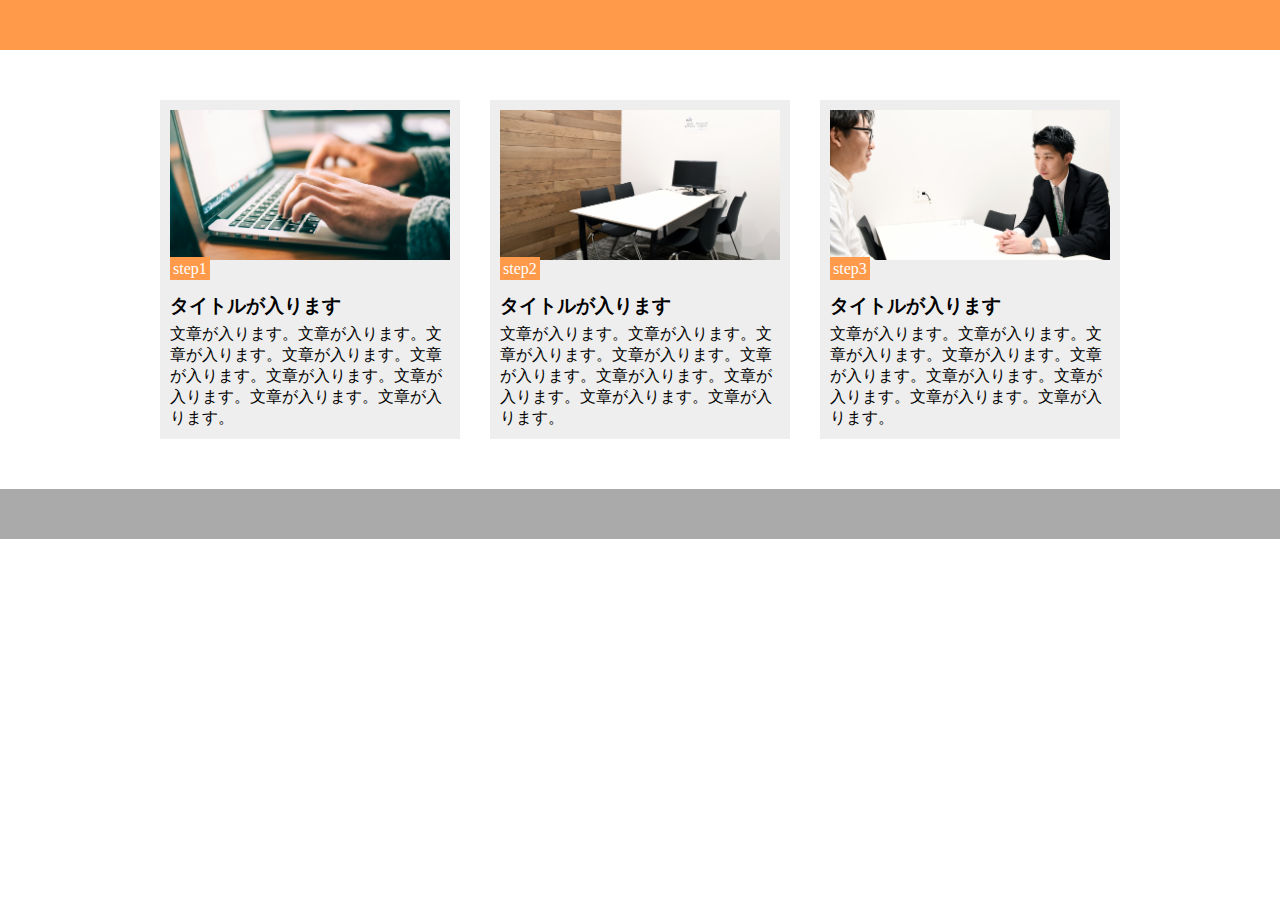
<file: 第10章　課題提出用/index.html>
<html lang="ja"><head>
  <meta charset="UTF-8">
  <meta name="viewport" content="width=device-width,initial-scale=1.0">

  <title>10章演習（課題）</title>
  <link rel="stylesheet" href="style.css">
</head>

<body>
  <header></header>
  <main>
    <div class="step-box">
      <div class="step-img1"></div>
      <span class="step-num">step1</span>
      <h3 class="title">タイトルが入ります</h3>
      <p class="text">
        文章が入ります。文章が入ります。文章が入ります。文章が入ります。文章が入ります。文章が入ります。文章が入ります。文章が入ります。文章が入ります。
      </p>
    </div>

    <div class="step-box">
      <div class="step-img2"></div>
      <span class="step-num">step2</span>
      <h3 class="title">タイトルが入ります</h3>
      <p class="text">
        文章が入ります。文章が入ります。文章が入ります。文章が入ります。文章が入ります。文章が入ります。文章が入ります。文章が入ります。文章が入ります。
      </p>
    </div>

    <div class="step-box">
      <div class="step-img3"></div>
      <span class="step-num">step3</span>
      <h3 class="title">タイトルが入ります</h3>
      <p class="text">
        文章が入ります。文章が入ります。文章が入ります。文章が入ります。文章が入ります。文章が入ります。文章が入ります。文章が入ります。文章が入ります。
      </p>
    </div>
  </main>

  <footer></footer>


</body></html>
</file>
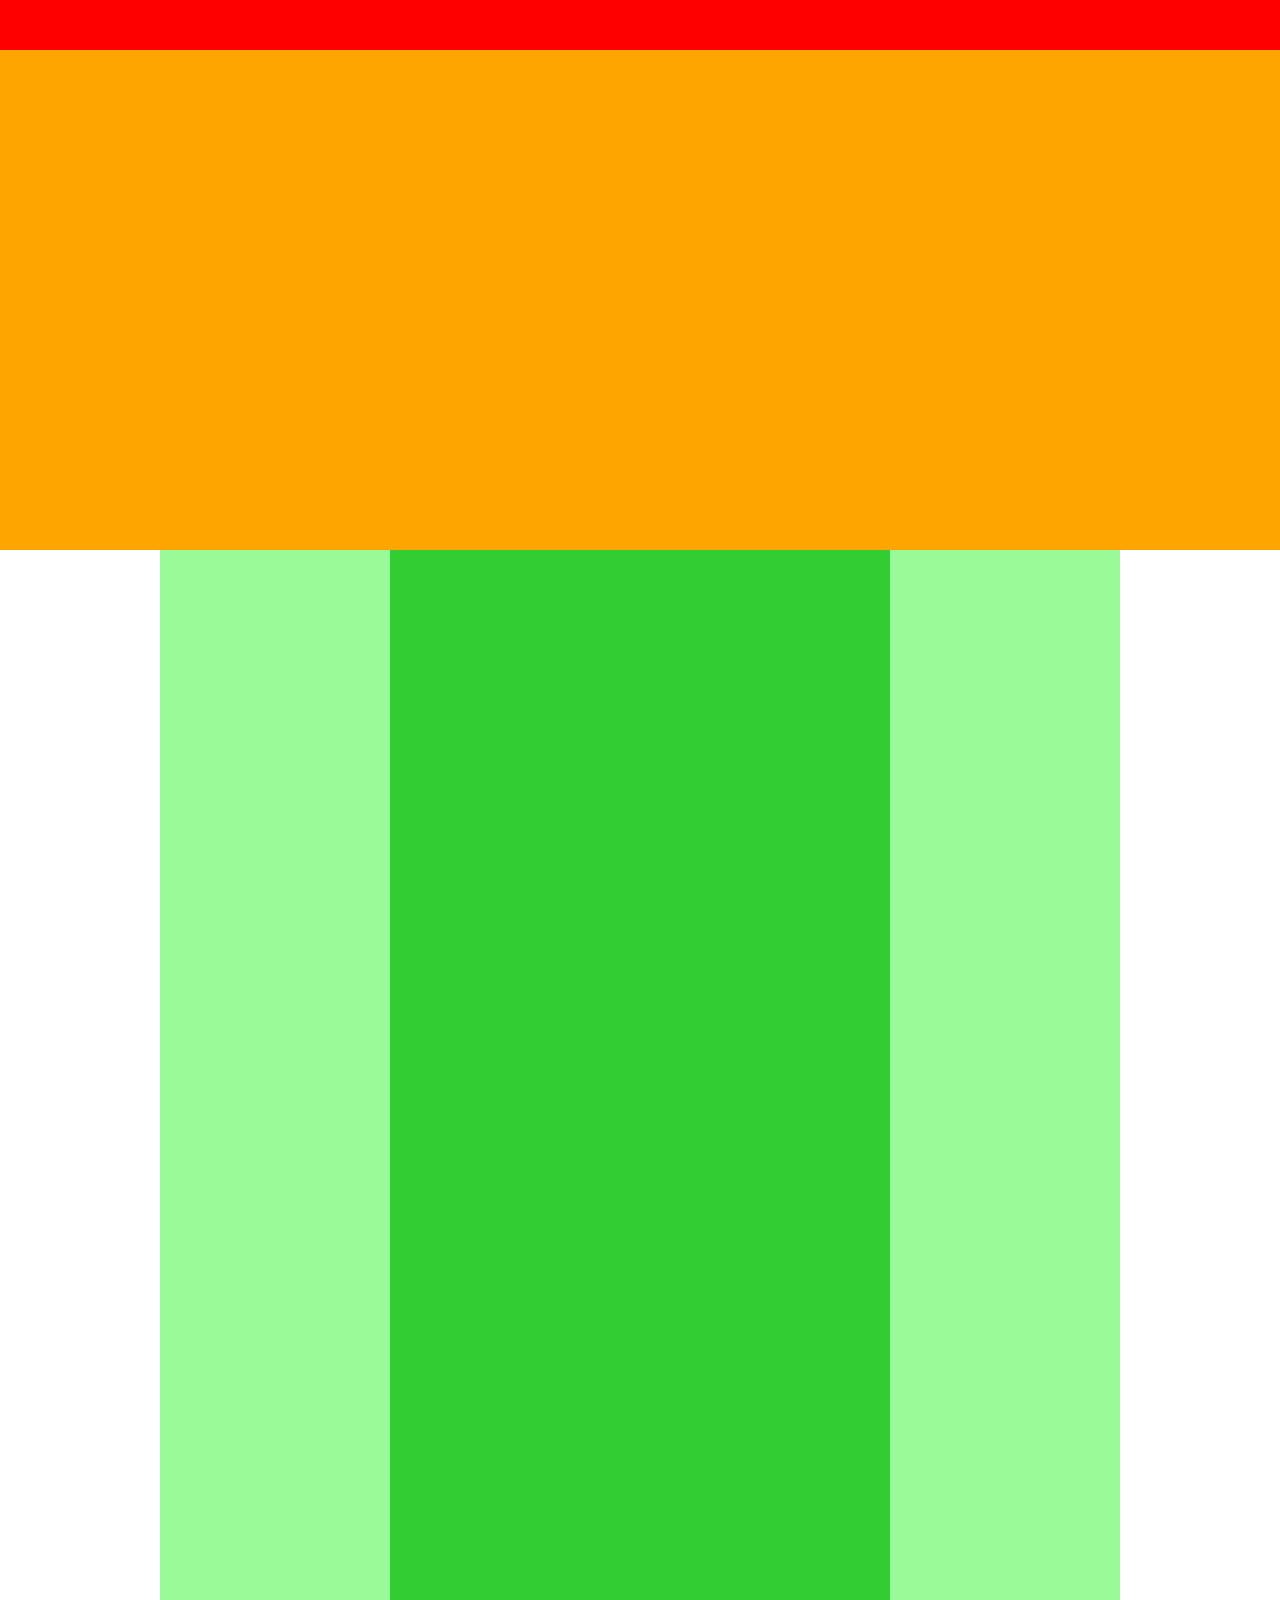
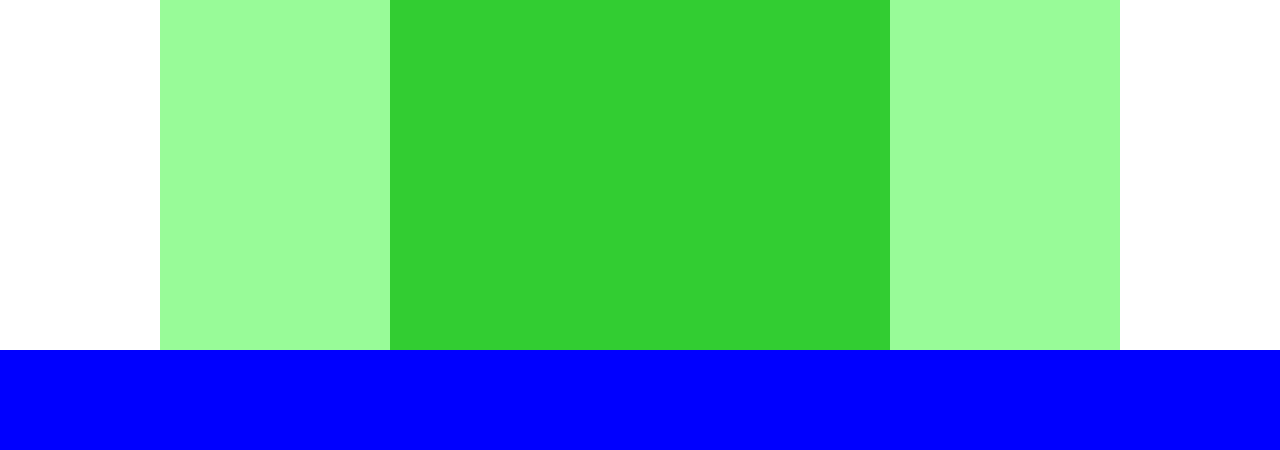
<file: 第４章/index.html>
<!DOCTYPE html>
<html lang="ja">
  <head>
    <meta charset="UTF-8" />
    <link rel="stylesheet" href="style.css" />
    <title>演習</title>
  </head>

  <body>
    <div class="header">
      <div class="header-top"></div>
      <div class="header-bottom"></div>

    </div>

    <div class="main-visual">

    </div>

    <div class="main">
    <div class="sidebar-left"></div>
    <div class="blog"></div>
    <div class="sidebar-right"></div>


    </div>

<div class="footer">

</div>

</body>


</html>
</file>
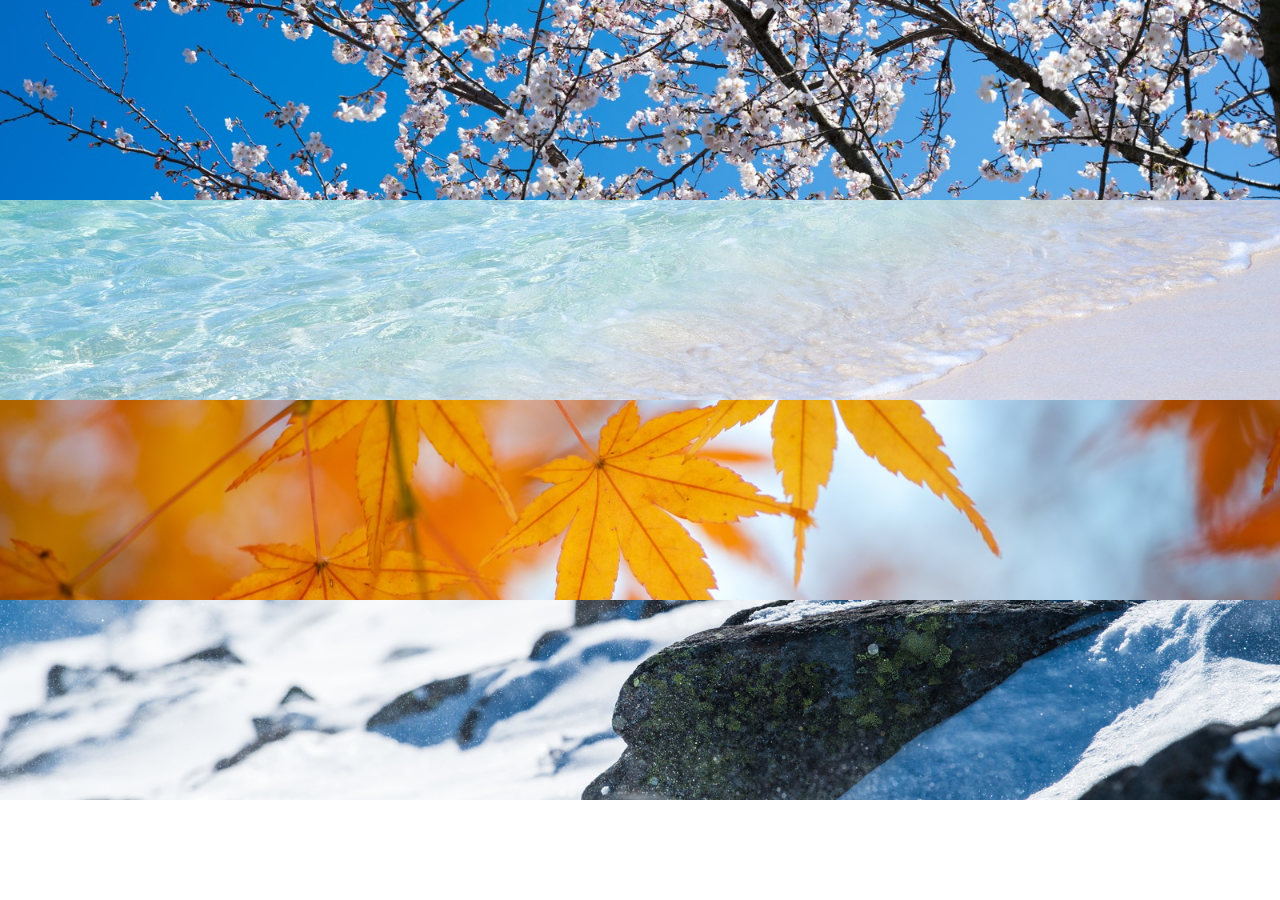
<file: 第６章/index.html>
<!DOCTYPE html>
<html lang="ja">
  <head>
    <meta charset="UTF-8" />
    <!-- CSSファイルの読み込み -->
    <link rel="stylesheet" href="style.css" />
    <title>CARAVAN</title>
  </head>

  <body>

<div class="box1"></div>
<div class="box2"></div>
<div class="box3"></div>
<div class="box4"></div>


  </body>

</html>
</file>
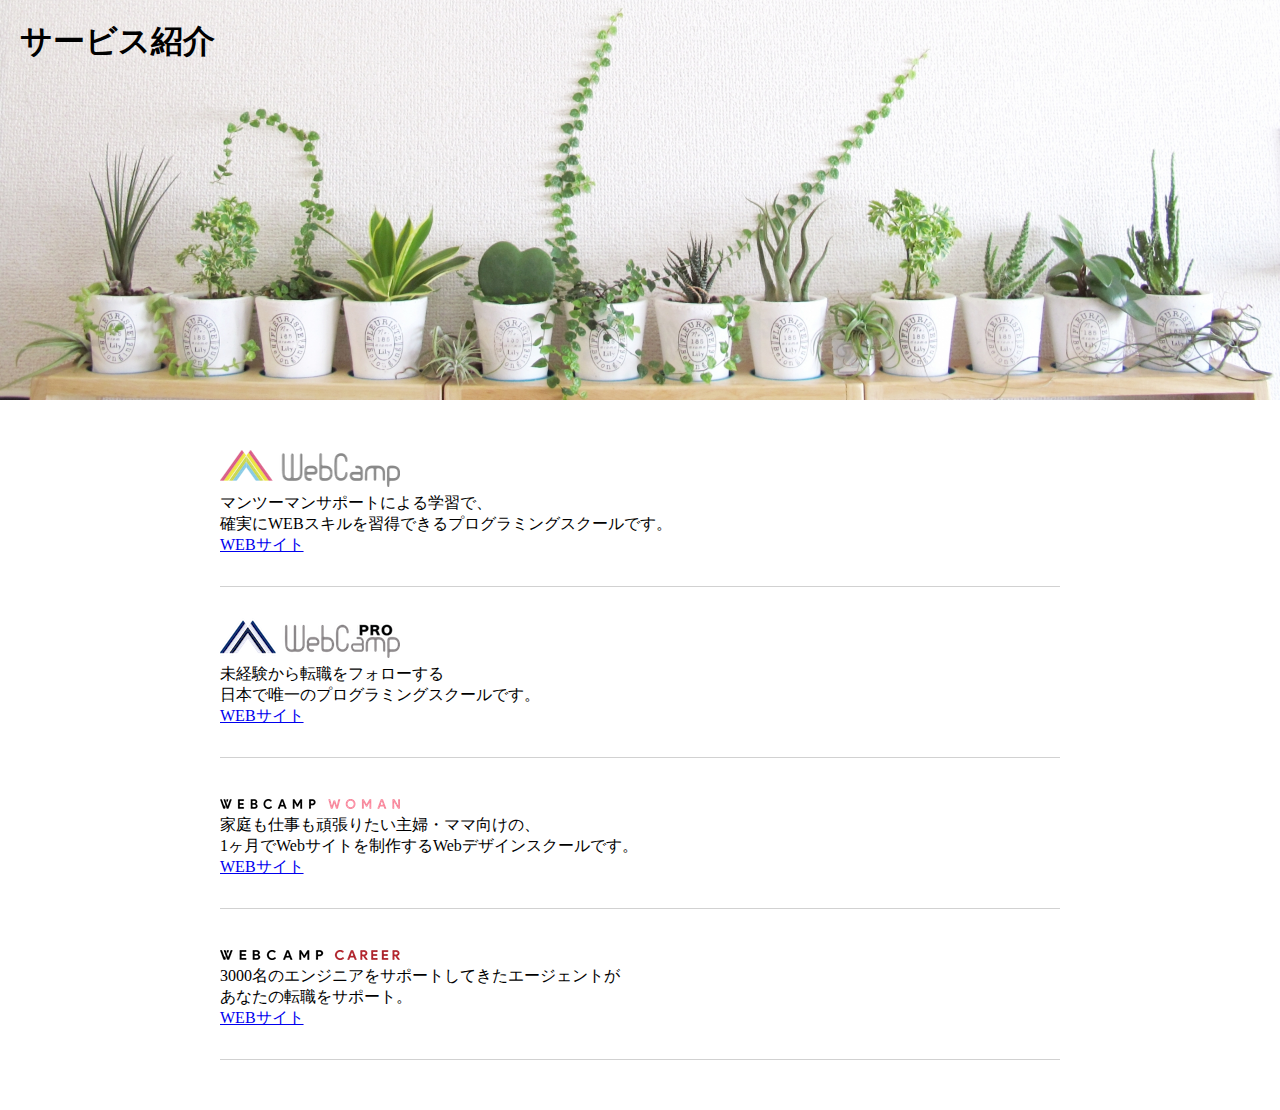
<file: 第７章/index.html>
<!DOCTYPE html>
<html lang="ja">
  <head>
    <meta charset="UTF-8" />
    <!-- CSSファイルの読み込み -->
    <link rel="stylesheet" href="style.css" />
    <title>CARAVAN</title>
  </head>

<body>
<section class="main-visual">
<h1 class="headline">サービス紹介</h1>
</section>

<main>
<section class="box1">
<h2>
  <img src="img/wc-logo.png">
</h2>
<p>
マンツーマンサポートによる学習で、<br/>
確実にWEBスキルを習得できるプログラミングスクールです。
</p>
<a href="https://web-camp.io/">WEBサイト</a>
</p>
</h2>
</section>

<section class="box2">
  <h2>
<img src="img/wcp-logo.png">
</h2>
<p>
未経験から転職をフォローする<br/>
日本で唯一のプログラミングスクールです。
</p>
<p>
  <a href="https://web-camp.io/">WEBサイト</a>
</p>
</section>

<section class="box3">
  <h2>
<img src="img/wcw-logo.png">
</h2>
<p>
家庭も仕事も頑張りたい主婦・ママ向けの、<br/>
1ヶ月でWebサイトを制作するWebデザインスクールです。
</p>
<p>
  <a href="https://web-camp.io/">WEBサイト</a>
</p>
</section>

<section class="box4">
  <h2>
    <img src="img/wcc-logo.png">
    </h2>
    <p>
      3000名のエンジニアをサポートしてきたエージェントが<br/>
      あなたの転職をサポート。
    </p>
    <p>
      <a href="https://web-camp.io/">WEBサイト</a>
    </p>

</section>


</body>

</html>































</html>
</file>
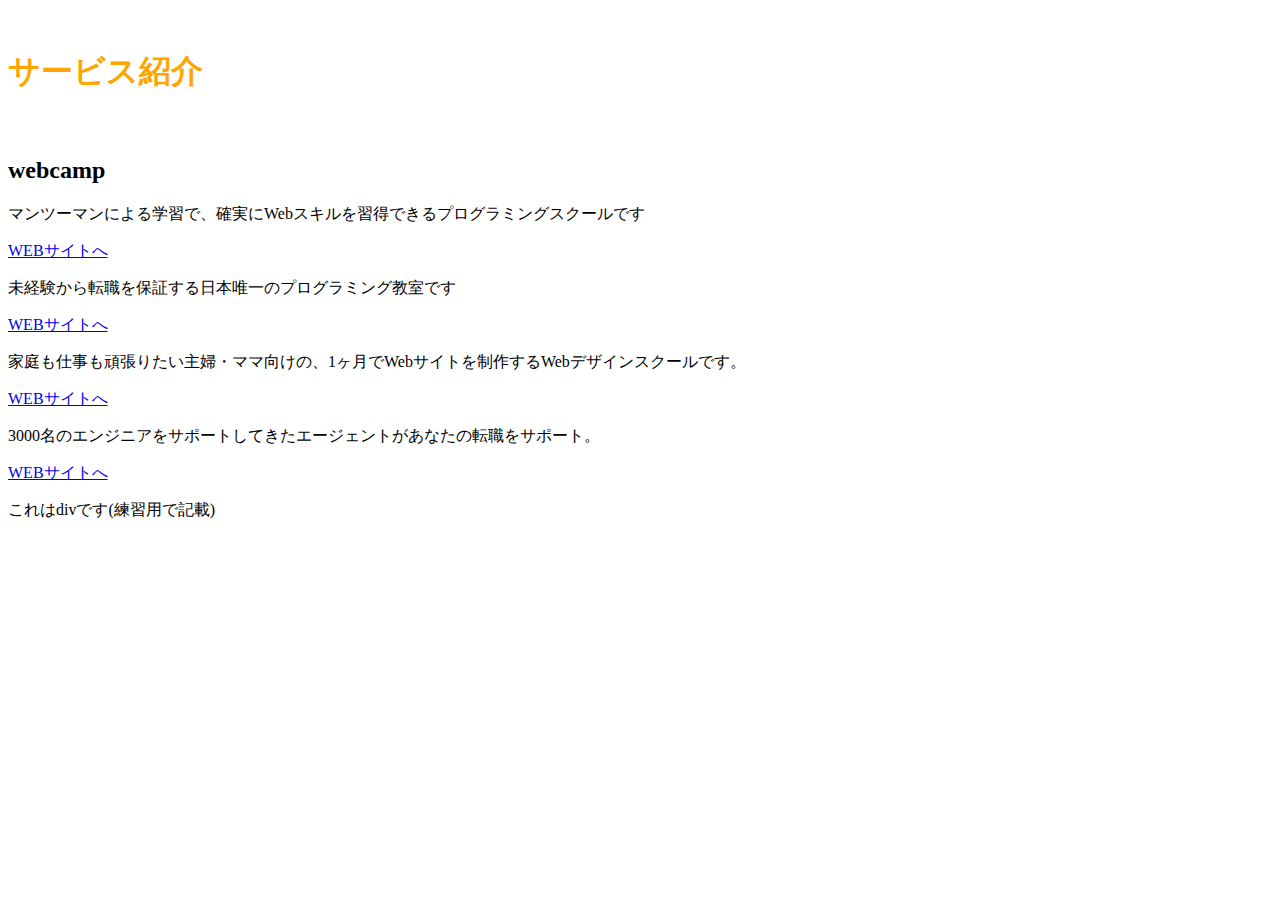
<file: 第２章/Untitled-1.html>
<!DOCTYPE HTML>
<html lang="ja">
  <head>
    <meta charset="UTF-8" />
    <title>サービス紹介</title>
　　<h1>サービス紹介</h1>

　　<h2>webcamp</h2>
    <p>マンツーマンによる学習で、確実にWebスキルを習得できるプログラミングスクールです</p>
    <link rel="stylesheet" href="111.css" />

<a href="https://web-camp.io/">WEBサイトへ</a>
<p>
  未経験から転職を保証する日本唯一のプログラミング教室です
</p>

<p><a href="https://web-camp.io/">WEBサイトへ</a></p>
<p>
  家庭も仕事も頑張りたい主婦・ママ向けの、1ヶ月でWebサイトを制作するWebデザインスクールです。
</p>

<p><a href="https://web-camp.io/">WEBサイトへ</a></p>
<p>
  3000名のエンジニアをサポートしてきたエージェントがあなたの転職をサポート。
</p>

<a href="https://web-camp.io/">WEBサイトへ</a>



  </head>

  <body>

<div><p>
  これはdivです(練習用で記載)
</p></div>



  </body>

</html>
</file>
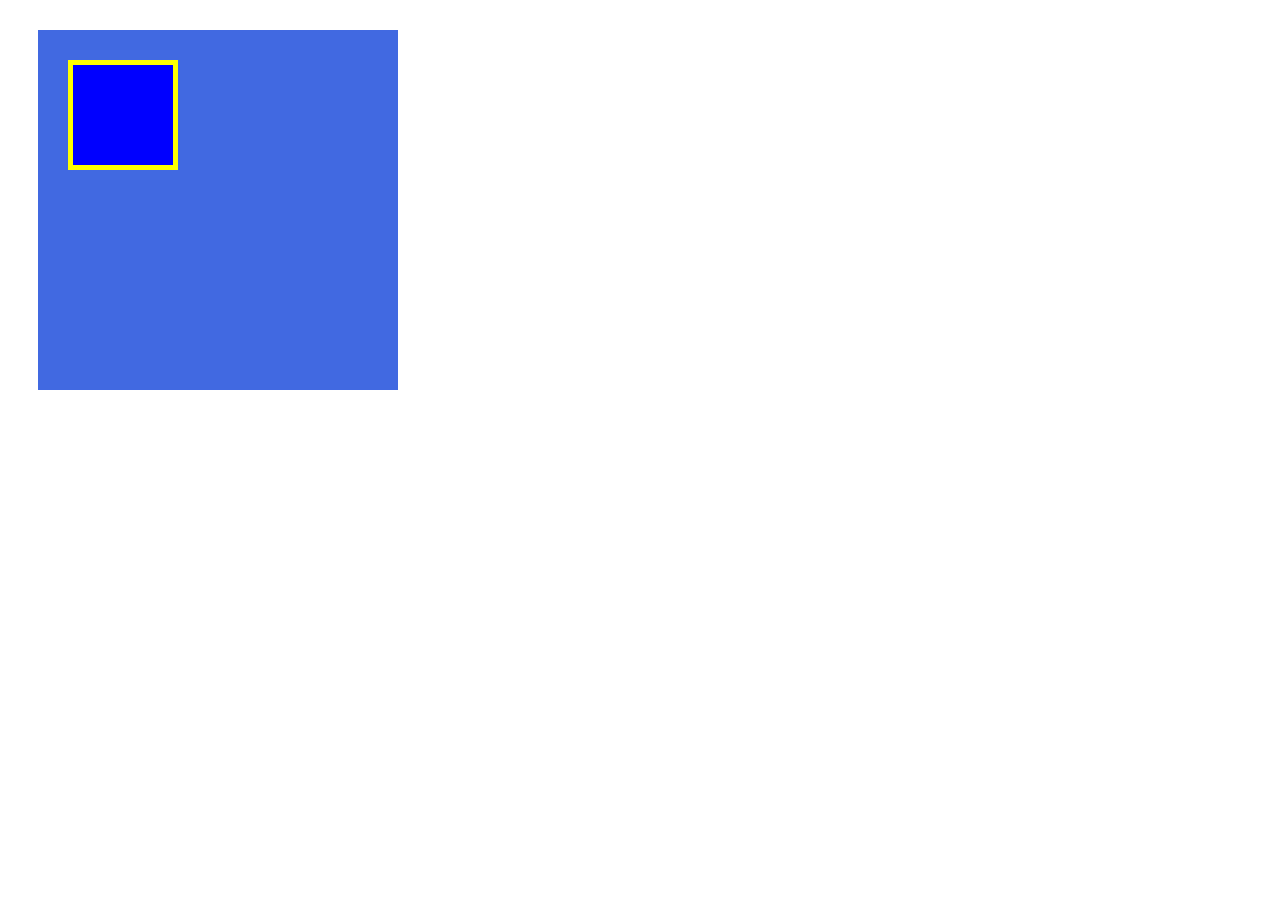
<file: 第３章/box.html>
<!DOCTYPE html>
<html lang="ja">
  <head>
    <meta charset="UTF-8" />
    <link rel="stylesheet" href="box.css" />
    <title>BOX</title>
  </head>

  <body>
    <!-- box1用のdiv -->
    <div class="box1">
      <div class="box2"></div>    </div>

  </body>
</html>
</file>
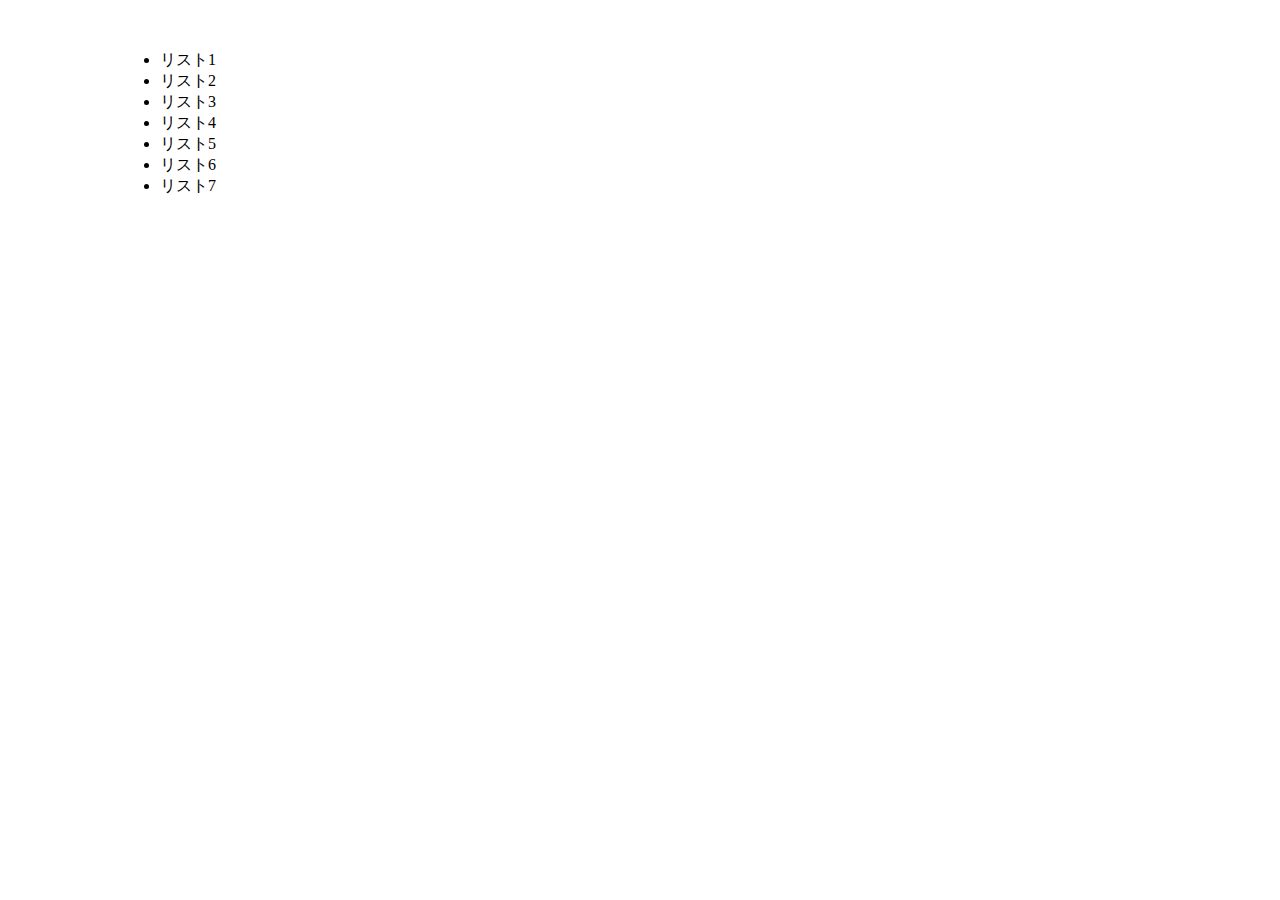
<file: 第８章/infdex.html>
<!DOCTYPE html>
<html lang="ja"><head>
    <meta charset="UTF-8">
    <title>8章演習</title>
    <link rel="stylesheet" href="style.css">
  </head>
  <body>
    <main>
      <ul class="item-list">
        <li class="item">リスト1</li>
        <li class="item">リスト2</li>
        <li class="item">リスト3</li>
        <li class="item">リスト4</li>
        <li class="item">リスト5</li>
        <li class="item">リスト6</li>
        <li class="item">リスト7</li>
      </ul>

      <div class="box-list">
        <div class="box"></div>
        <div class="box"></div>
        <div class="box"></div>
        <div class="box"></div>
        <div class="box"></div>
        <div class="box"></div>
        <div class="box"></div>
        <div class="box"></div>
        <div class="box"></div>
      </div>
    </main>

</body>

</html>
</file>
<file: 第10章　課題提出用/style.css>
* {
  box-sizing: border-box;
  margin: 0;
  padding: 0;
}

header {
  height: 50px;
  background-color: #ff9a4b;
}

main {
  width: 960px;
  margin: 50px auto;
  display: flex;
}

.step-box {
  width: 300px;
  margin-right: 30px;
  padding: 10px;
  position: relative;
  background-color: #eee;
}

.step-box:last-child {
  margin-right: 0;
}

.step-img1 {
  height: 150px;
  background-image: url(img/flow01.png);
  background-position: bottom;
  background-size: cover;
}

.step-img2 {
  height: 150px;
  background-image: url(img/flow02.png);
  background-position: bottom;
  background-size: cover;
}

.step-img3 {
  height: 150px;
  background-image: url(img/flow03.png);
  background-position: bottom;
  background-size: cover;
}

.step-num {
  padding: 3px;
  position: relative;
  top: 0px;
  left: 0px;
  background-color: #ff9a4b;
  color: #fff;
}

.title {
  margin: 15px 0 5px;
}

footer {
  height: 50px;
  background-color: #aaa;
}

@media screen and (max-height: 768px) {
  header {
    width: 100%;
    height: 50px;
  }
  main {
    width: 100%;
    margin: 50 auto;
    padding-left: 10%;
    display: block;
  }
  .step-box {
    width: 90%;
    margin-bottom: 20px;
    padding: 10px;
    position: relative;
  }
}
</file>
<file: 第４章/style.css>
* {
  margin: 0;
  padding: 0;
  box-sizing: border-box;
}
.header {
  width: 100%;
  height: 50px;
  background-color: red;
}

.main-visual {
  width: 100%;
  height: 500px;
  background-color: orange;
}

.main {
  width: 960px;
  margin: 0 auto;
  display: flex;
  justify-content: center;
}
.sidebar-left {
  width: 230px;
  height: 1400px;
  background-color: palegreen;
}

.blog {
  width: 500px;
  height: 1400px;
  background-color: limegreen;
}

.sidebar-right {
  width: 230px;
  height: 1400px;
  background-color: palegreen;
}

.footer {
  width: 100%;
  height: 100px;
  background-color: blue;
}
</file>
<file: 第６章/style.css>
* {
  margin: 0;
  padding: 0;
  box-sizing: border-box;
}

.box1 {
  height: 200px;
  background-image: url(img/box1.jpg);
  background-size: cover;
  background-position: center;
}

.box2 {
  height: 200px;
  background-image: url(img/box2.jpg);
  background-size: cover;
  background-position: center;
}

.box3 {
  height: 200px;
  background-image: url(img/box3.jpg);
  background-size: cover;
  background-position: center;
}

.box4 {
  height: 200px;
  background-image: url(img/box4.jpg);
  background-size: cover;
  background-position: center;
}
</file>
<file: 第７章/style.css>
* {
  margin: 0;
  padding: 0;
  box-sizing: border-box;
}

.main-visual {
  height: 400px;
  width: 100%;
  background-image: url(img/mv.jpg);
  background-size: cover;
  background-position: bottom;
}

.headline {
  padding: 20px;
}

main {
  width: 840px;
  margin: 50px auto;
}
.box1 {
  margin-bottom: 30px;
  border-bottom: 1px solid #d1d1d1;
  padding-bottom: 30px;
}

.box2 {
  margin-bottom: 30px;
  border-bottom: 1px solid #d1d1d1;
  padding-bottom: 30px;
}

.box3 {
  margin-bottom: 30px;
  border-bottom: 1px solid #d1d1d1;
  padding-bottom: 30px;
}

.box4 {
  border-bottom: 1px solid #d1d1d1;
  padding-bottom: 30px;
}
</file>
<file: 第２章/111.css>
h1 {
  color: orange;
}
</file>
<file: 第３章/box.css>
.box1 {
  width: 300px;
  height: 300px;
  background-color: #4169e1;
  margin: 30px; /* 外側に余白・背景色付かない設定 */
  padding: 30px; /* 外側に余白はないが、内側に余白・背景色がつく設定 */
}

.box2 {
  width: 100px;
  height: 100px;
  background-color: blue;
  /* 指定方法（box2の周囲すべてに枠線を設定する場合） */
  border: 5px solid yellow;
}
</file>
<file: 第８章/style.css>
* {
  margin: 0;
  padding: 0;
  box-sizing: border-box;
}

main {
  width: 960px;
  margin: 50px auto;
}
</file>
